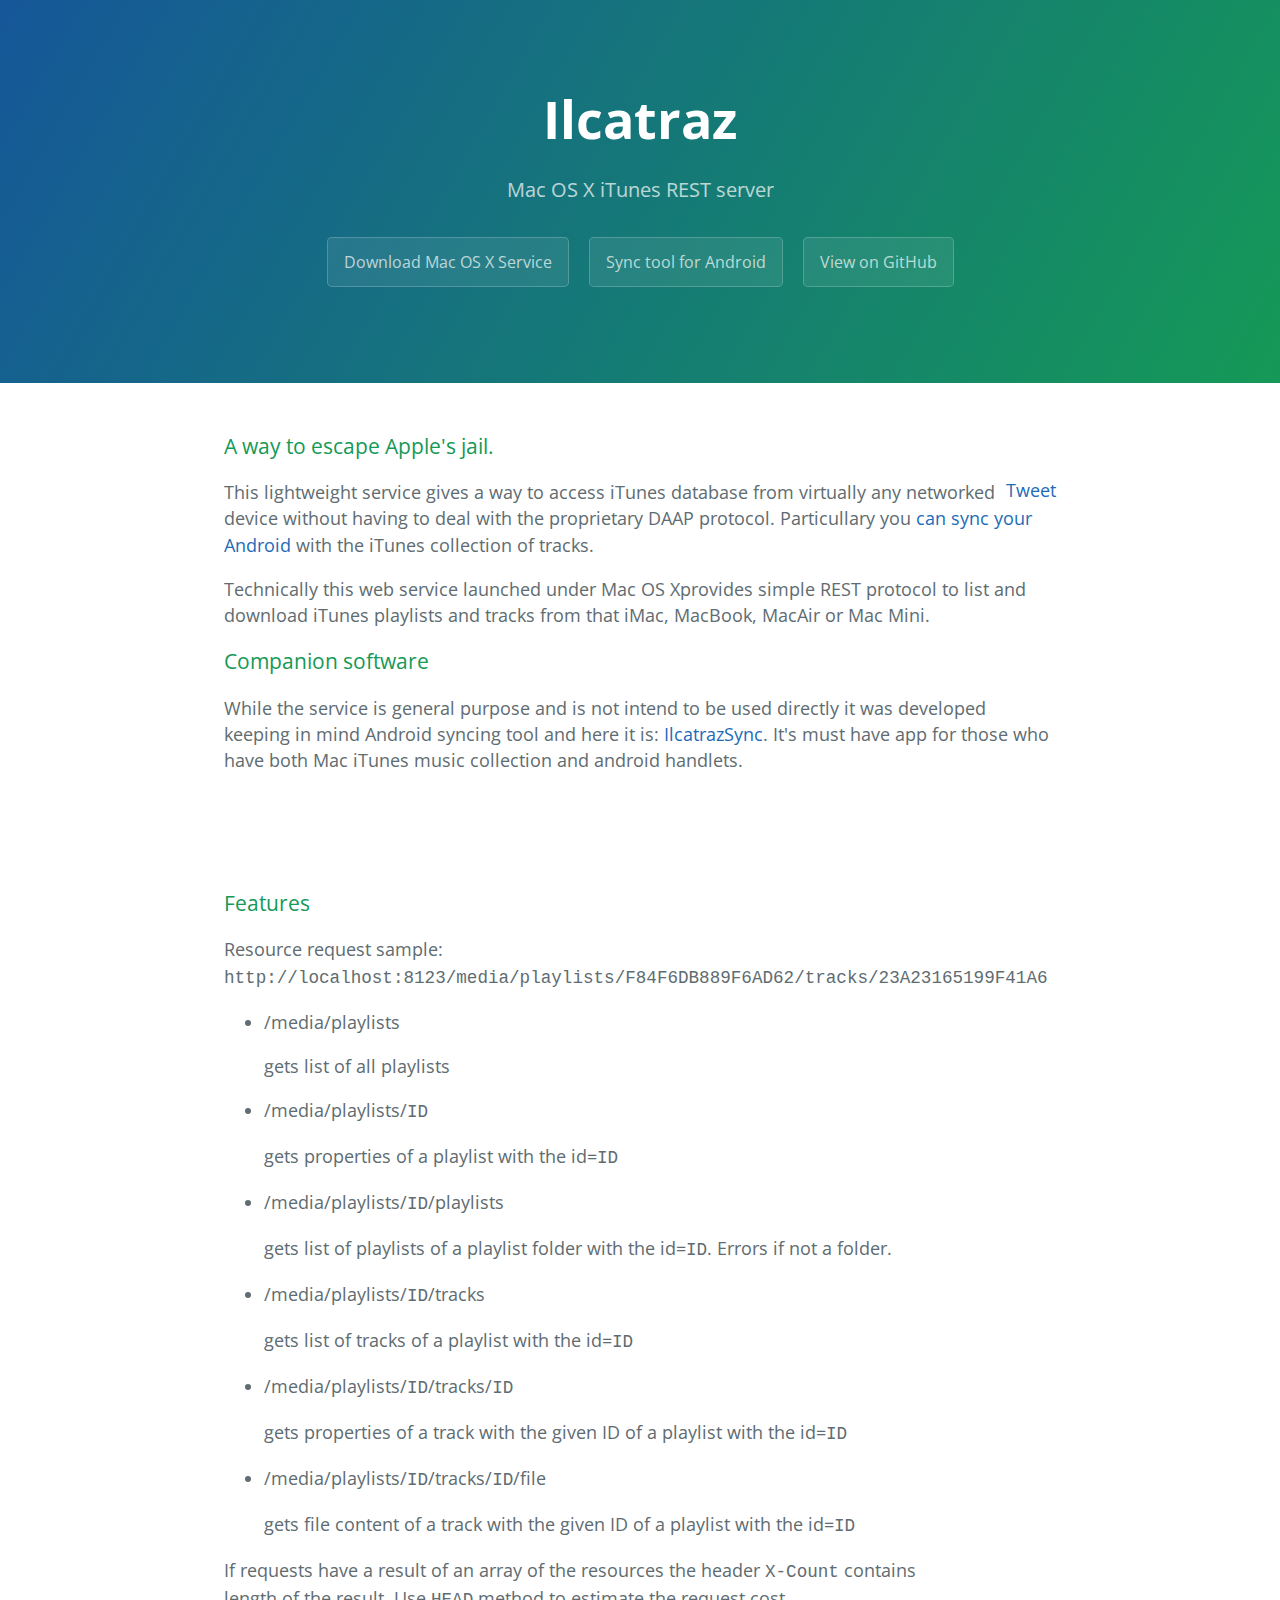
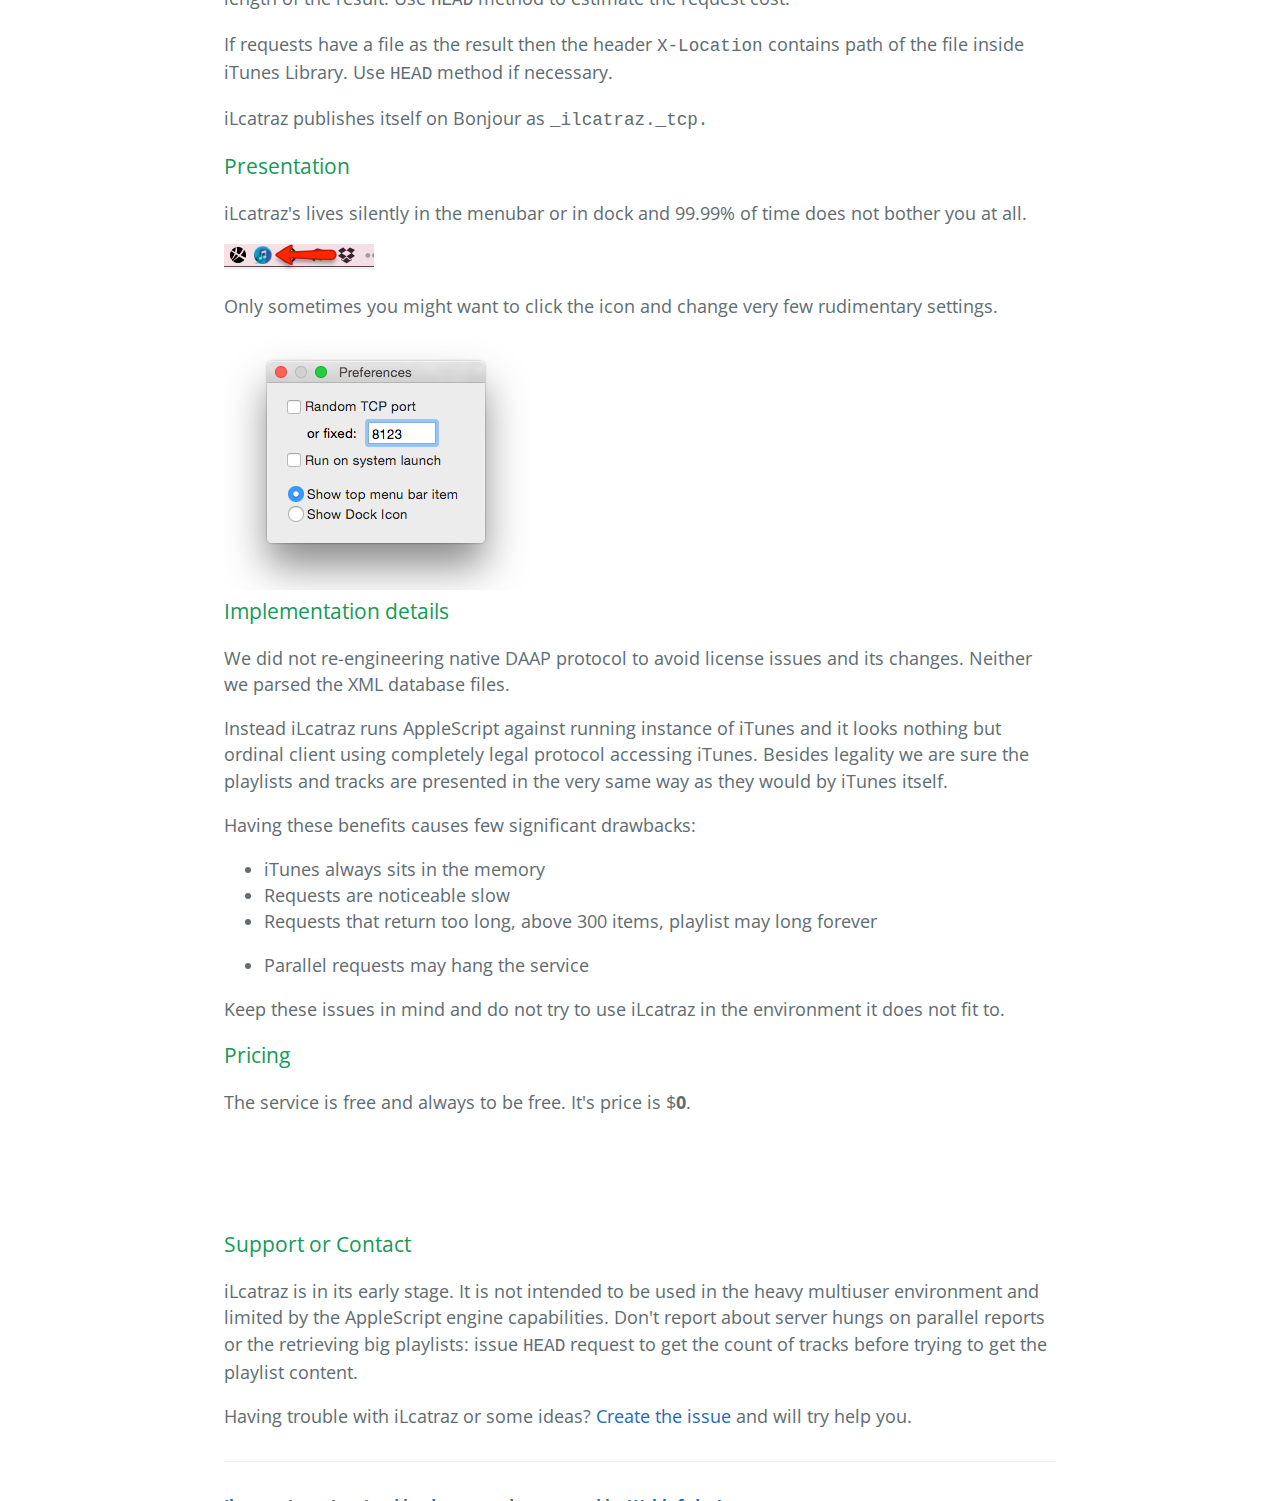
<file: index.html>
<!DOCTYPE html>
<html lang="en-us">
  <head>
    <meta charset="UTF-8">
    <title>Ilcatraz - Escape from Apples jail!</title>
<meta name="description" content="REST server exporting iTunes running on Mac OS X via HTTP and Bonjour. Partically you can now sync your android device with iTunes collection.">
<meta name="keywords" content="REST,iTunes,Android,http,export,access,playlists,tracks,API">
    <meta name="viewport" content="width=device-width, initial-scale=1">
    <link rel="stylesheet" type="text/css" href="stylesheets/normalize.css" media="screen">
    <link href='http://fonts.googleapis.com/css?family=Open+Sans:400,700' rel='stylesheet' type='text/css'>
    <link rel="stylesheet" type="text/css" href="stylesheets/stylesheet.css" media="screen">
    <link rel="stylesheet" type="text/css" href="stylesheets/github-light.css" media="screen">
  </head>
  <body itemscope itemtype="http://schema.org/SoftwareApplication">
    <section class="page-header">
      <h1 itemprop="name" class="project-name">Ilcatraz</h1>
      <h2 class="project-tagline"><span itemprop="operatingSystem">Mac OS X</span> <span itemprop="applicationCategory">iTunes REST server</span></h2>
      <a href="https://github.com/dsame/iLcatraz/releases/download/1.7/iLcatraz.zip" class="btn">Download Mac OS X Service</a>
      <a href="https://play.google.com/store/apps/details?id=me.dsa.ilcatraz.sync" class="btn">Sync tool for Android</a>
      <a href="https://github.com/dsame/iLcatraz" class="btn">View on GitHub</a>
    </section>
<br/><br/>
    <section class="main-content">
      <h3>
<a id="welcome-to-github-pages" class="anchor" href="#welcome-to-github-pages" aria-hidden="true"><span class="octicon octicon-link"></span></a>A way to escape Apple's jail.</h3>

<div style="float:right">
<div>
<a href="https://twitter.com/share" class="twitter-share-button" data-count="none">Tweet</a>
<script>!function(d,s,id){var js,fjs=d.getElementsByTagName(s)[0],p=/^http:/.test(d.location)?'http':'https';if(!d.getElementById(id)){js=d.createElement(s);js.id=id;js.src=p+'://platform.twitter.com/widgets.js';fjs.parentNode.insertBefore(js,fjs);}}(document, 'script', 'twitter-wjs');</script>
</div>
<div class="fb-share-button" data-href="http://ilcatraz.dsa.me/" data-layout="button"></div>
</div>
<p itemprop="description">This lightweight service gives a way to access <span itemprop="keywords">iTunes</span> database from virtually any networked device without having to deal with the proprietary DAAP protocol. Particullary you <a href="https://play.google.com/store/apps/details?id=me.dsa.ilcatraz.sync">can <span itemprop="keywords">sync</span> your <span itemprop="keywords">Android</span></a> with the iTunes collection of tracks.</p>
<p>Technically this web service launched under <span itemprop="keywords">Mac OS X</span>provides simple <span itemprop="keywords">REST</span> protocol to list and download iTunes playlists and tracks from that iMac, MacBook, MacAir or Mac Mini.</p>
</section>
    <section class="main-content">
<h3>Companion software</h3>
<p>While the service is general purpose and is not intend to be used directly it was developed keeping in mind Android syncing tool and here it is: <a href="https://play.google.com/store/apps/details?id=me.dsa.ilcatraz.sync">IlcatrazSync</a>. It's must have app for those who have both Mac iTunes music collection and android handlets.
</section>
    <section class="main-content">
<div>
<script async src="//pagead2.googlesyndication.com/pagead/js/adsbygoogle.js"></script>
<!-- ilcatraz top -->
<ins class="adsbygoogle"
     style="display:inline-block;width:728px;height:90px"
     data-ad-client="ca-pub-9887859087722117"
     data-ad-slot="2464679583"></ins>
<script>
(adsbygoogle = window.adsbygoogle || []).push({});
</script>
</div>
</section>
    <section class="main-content">
<h3>Features</h3>
<p>Resource request sample: <tt>http://localhost:8123/media/playlists/F84F6DB889F6AD62/tracks/23A23165199F41A6</tt></p>
<div style="float:right;width: 130px;">
<script async src="//pagead2.googlesyndication.com/pagead/js/adsbygoogle.js"></script>
<!-- ilcatraz right -->
<ins class="adsbygoogle"
     style="display:inline-block;width:120px;height:600px"
     data-ad-client="ca-pub-9887859087722117"
     data-ad-slot="3941412789"></ins>
<script>
(adsbygoogle = window.adsbygoogle || []).push({});
</script>
</div>
        <ul>
            <li>
                <p>/media/playlists</p>
                <p>gets list of all playlists</p>
                </li>
            <li>
                <p>/media/playlists/<tt>ID</tt></p>
                <p>gets properties of a playlist with the id=<tt>ID</tt></p>
            </li>
            <li>
                <p>/media/playlists/<tt>ID</tt>/playlists</p>
                <p>gets list of playlists of a playlist folder with the id=<tt>ID</tt>. Errors if not a folder.</p>
            </li>
            <li>
                <p>/media/playlists/<tt>ID</tt>/tracks</p>
                <p>gets list of tracks of a playlist with the id=<tt>ID</tt></p>
                    </li>
            <li>
                <p>/media/playlists/<tt>ID</tt>/tracks/<tt>ID</tt></p>
                <p>gets properties of a track with the given ID of a playlist with the id=<tt>ID</tt></p>
                    </li>
            <li>
                <p>/media/playlists/<tt>ID</tt>/tracks/<tt>ID</tt>/file</p>
                <p>gets file content of a track with the given ID of a playlist with the id=<tt>ID</tt></p>
                    </li>
     </ul>
        <p>If requests  have a result of an array of the resources the header <tt>X-Count</tt> contains length of the result. Use <tt>HEAD</tt> method to estimate the request cost.</p>
        <p>If requests  have a file as the result then  the header <tt>X-Location</tt> contains path of the file inside iTunes Library. Use <tt>HEAD</tt> method if necessary.</p>

<p>iLcatraz publishes itself on Bonjour as <tt>_ilcatraz._tcp.</tt></p>
</section>

    <section class="main-content">
<h3>Presentation</h3>
<p>iLcatraz's lives silently in the menubar or in dock and 99.99% of time does not bother you at all.</p>
<img src="menu.png"/>
<p></p>
<p>Only sometimes you might want to click the icon and change very few rudimentary settings.</p>
<img src="prefs.png"/>
</section>
    <section class="main-content">
<h3>Implementation details</h3>
<p>We did not re-engineering native DAAP protocol to avoid license issues and its changes. Neither we parsed the XML database files.</p>
<p>Instead iLcatraz runs AppleScript against running instance of iTunes and it looks nothing but ordinal client using completely legal protocol accessing iTunes. Besides legality we are sure the playlists and tracks are presented in the very same way as they would by iTunes itself.</p>
<p>Having these benefits causes few significant drawbacks:</p>
<ul>
<li>iTunes always sits in the memory</li>
<li>Requests are noticeable slow</li>
<li>Requests that return too long, above 300 items, playlist may long forever</p>
<li>Parallel requests may hang the service</p>
</ul>
<p>Keep these issues in mind and do not try to use iLcatraz in the environment it does not fit to.</p>
</section>

<section itemprop="offers" class="main-content" itemscope itemtype="http://www.schema.org/Offer">
<h3>Pricing</h3>
<p>The service is free and always to be free. It's price is $<strong itemprop="price">0</strong>.<meta itemprop="priceCurrency" content="USD" /></p>
<div>
<script async src="//pagead2.googlesyndication.com/pagead/js/adsbygoogle.js"></script>
<!-- iLcatraz in content -->
<ins class="adsbygoogle"
     style="display:inline-block;width:728px;height:90px"
     data-ad-client="ca-pub-9887859087722117"
     data-ad-slot="1588218782"></ins>
<script>
(adsbygoogle = window.adsbygoogle || []).push({});
</script>
</div>
</section>
<section class="main-content">
<h3>
<a id="support-or-contact" class="anchor" href="#support-or-contact" aria-hidden="true"><span class="octicon octicon-link"></span></a>Support or Contact</h3>

<p>iLcatraz is in its early stage. It is not intended to be used in the heavy multiuser environment and limited by the AppleScript engine capabilities. Don't report about server hungs on parallel reports or the retrieving big playlists: issue <tt>HEAD</tt> request to get the count of tracks before trying to get the playlist content.</p>


<p>Having trouble with iLcatraz or some ideas? <a href="https://github.com/dsame/iLcatraz/issues">Create the issue</a> and will try help you.</p>

      <footer class="site-footer">
        <span class="site-footer-owner"><a href="https://github.com/dsame/iLcatraz">Ilcatraz</a> is maintained by <a href="https://github.com/dsame">dsame</a> and sponsored by <a href="http://www.webloftdesigns.com/">Webloftdesigns</a>.</span>

      </footer>

    </section>

<script>
  (function(i,s,o,g,r,a,m){i['GoogleAnalyticsObject']=r;i[r]=i[r]||function(){
  (i[r].q=i[r].q||[]).push(arguments)},i[r].l=1*new Date();a=s.createElement(o),
  m=s.getElementsByTagName(o)[0];a.async=1;a.src=g;m.parentNode.insertBefore(a,m)
  })(window,document,'script','//www.google-analytics.com/analytics.js','ga');

  ga('create', 'UA-45193912-2', 'auto');
  ga('send', 'pageview');

</script>  
<div id="fb-root"></div>
<script>(function(d, s, id) {
  var js, fjs = d.getElementsByTagName(s)[0];
  if (d.getElementById(id)) return;
  js = d.createElement(s); js.id = id;
  js.src = "//connect.facebook.net/ru_RU/sdk.js#xfbml=1&version=v2.3";
  fjs.parentNode.insertBefore(js, fjs);
}(document, 'script', 'facebook-jssdk'));</script>
<!-- start Mixpanel --><script type="text/javascript">(function(f,b){if(!b.__SV){var a,e,i,g;window.mixpanel=b;b._i=[];b.init=function(a,e,d){function f(b,h){var a=h.split(".");2==a.length&&(b=b[a[0]],h=a[1]);b[h]=function(){b.push([h].concat(Array.prototype.slice.call(arguments,0)))}}var c=b;"undefined"!==typeof d?c=b[d]=[]:d="mixpanel";c.people=c.people||[];c.toString=function(b){var a="mixpanel";"mixpanel"!==d&&(a+="."+d);b||(a+=" (stub)");return a};c.people.toString=function(){return c.toString(1)+".people (stub)"};i="disable track track_pageview track_links track_forms register register_once alias unregister identify name_tag set_config people.set people.set_once people.increment people.append people.union people.track_charge people.clear_charges people.delete_user".split(" ");
for(g=0;g<i.length;g++)f(c,i[g]);b._i.push([a,e,d])};b.__SV=1.2;a=f.createElement("script");a.type="text/javascript";a.async=!0;a.src="undefined"!==typeof MIXPANEL_CUSTOM_LIB_URL?MIXPANEL_CUSTOM_LIB_URL:"//cdn.mxpnl.com/libs/mixpanel-2-latest.min.js";e=f.getElementsByTagName("script")[0];e.parentNode.insertBefore(a,e)}})(document,window.mixpanel||[]);
mixpanel.init("99fc91376a3a8c0a9e919244b149c833");</script><!-- end Mixpanel -->
<script>
mixpanel.track("iLcatraz");
</script>
  </body>
</html>
</file>
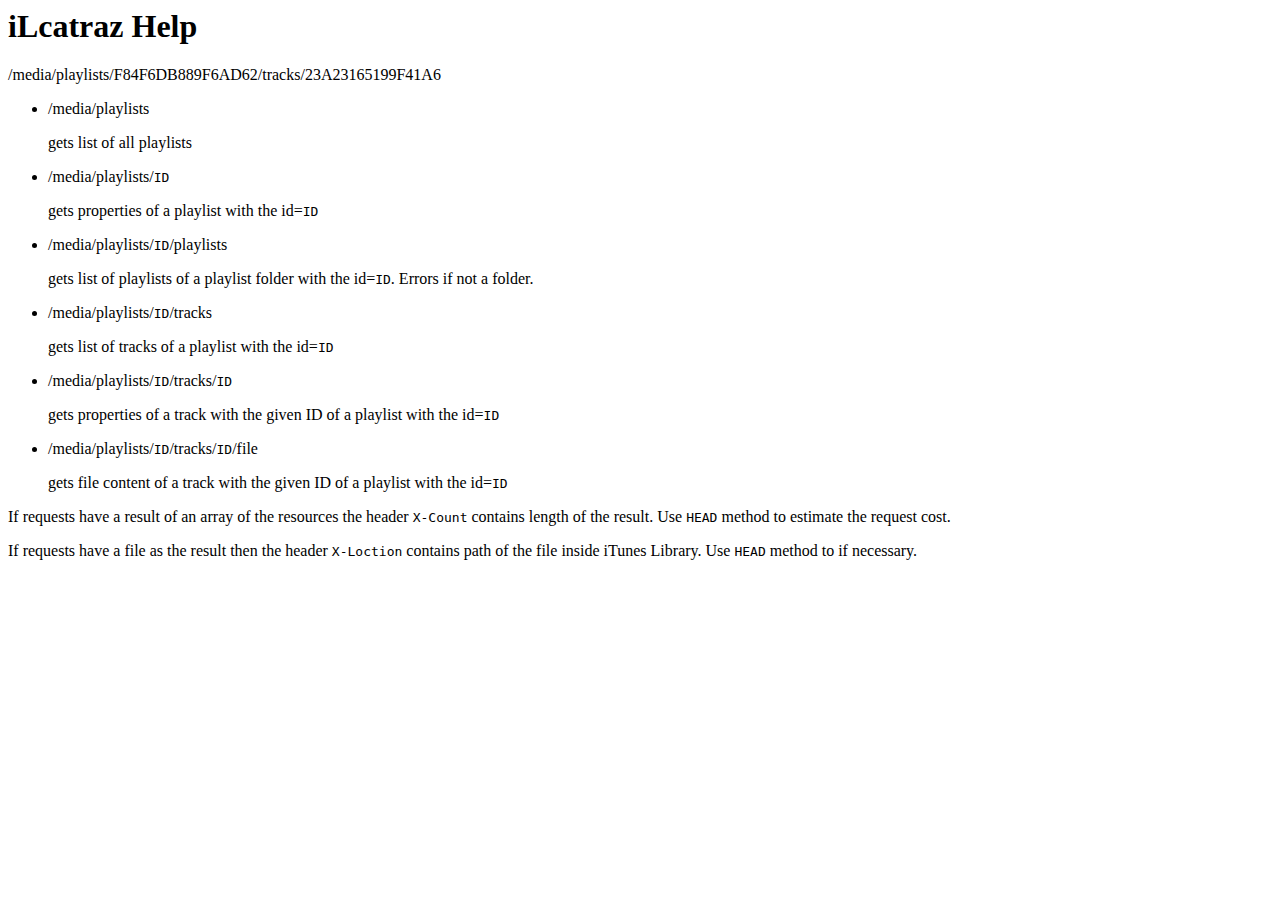
<file: help.html>
<html>
    <head>
        <title>iLcatraz Help</title>
        </head>
    <body>
        <h1>iLcatraz Help</h1>
        /media/playlists/F84F6DB889F6AD62/tracks/23A23165199F41A6
        <ul>
            <li>
                <p>/media/playlists</p>
                <p>gets list of all playlists</p>
                </li>
            <li>
                <p>/media/playlists/<tt>ID</tt></p>
                <p>gets properties of a playlist with the id=<tt>ID</tt></p>
            </li>
            <li>
                <p>/media/playlists/<tt>ID</tt>/playlists</p>
                <p>gets list of playlists of a playlist folder with the id=<tt>ID</tt>. Errors if not a folder.</p>
            </li>
            <li>
                <p>/media/playlists/<tt>ID</tt>/tracks</p>
                <p>gets list of tracks of a playlist with the id=<tt>ID</tt></p>
                    </li>
            <li>
                <p>/media/playlists/<tt>ID</tt>/tracks/<tt>ID</tt></p>
                <p>gets properties of a track with the given ID of a playlist with the id=<tt>ID</tt></p>
                    </li>
            <li>
                <p>/media/playlists/<tt>ID</tt>/tracks/<tt>ID</tt>/file</p>
                <p>gets file content of a track with the given ID of a playlist with the id=<tt>ID</tt></p>
                    </li>
     </ul>
        <p>If requests  have a result of an array of the resources the header <tt>X-Count</tt> contains length of the result. Use <tt>HEAD</tt> method to estimate the request cost.</p>
        <p>If requests  have a file as the result then  the header <tt>X-Loction</tt> contains path of the file inside iTunes Library. Use <tt>HEAD</tt> method to if necessary.</p>
        </body>
</html>
</file>
<file: stylesheets/stylesheet.css>
* {
  box-sizing: border-box; }

body {
  padding: 0;
  margin: 0;
  font-family: "Open Sans", "Helvetica Neue", Helvetica, Arial, sans-serif;
  font-size: 16px;
  line-height: 1.5;
  color: #606c71; }

a {
  color: #1e6bb8;
  text-decoration: none; }
  a:hover {
    text-decoration: underline; }

.btn {
  display: inline-block;
  margin-bottom: 1rem;
  color: rgba(255, 255, 255, 0.7);
  background-color: rgba(255, 255, 255, 0.08);
  border-color: rgba(255, 255, 255, 0.2);
  border-style: solid;
  border-width: 1px;
  border-radius: 0.3rem;
  transition: color 0.2s, background-color 0.2s, border-color 0.2s; }
  .btn + .btn {
    margin-left: 1rem; }

.btn:hover {
  color: rgba(255, 255, 255, 0.8);
  text-decoration: none;
  background-color: rgba(255, 255, 255, 0.2);
  border-color: rgba(255, 255, 255, 0.3); }

@media screen and (min-width: 64em) {
  .btn {
    padding: 0.75rem 1rem; } }

@media screen and (min-width: 42em) and (max-width: 64em) {
  .btn {
    padding: 0.6rem 0.9rem;
    font-size: 0.9rem; } }

@media screen and (max-width: 42em) {
  .btn {
    display: block;
    width: 100%;
    padding: 0.75rem;
    font-size: 0.9rem; }
    .btn + .btn {
      margin-top: 1rem;
      margin-left: 0; } }

.page-header {
  color: #fff;
  text-align: center;
  background-color: #159957;
  background-image: linear-gradient(120deg, #155799, #159957); }

@media screen and (min-width: 64em) {
  .page-header {
    padding: 5rem 6rem; } }

@media screen and (min-width: 42em) and (max-width: 64em) {
  .page-header {
    padding: 3rem 4rem; } }

@media screen and (max-width: 42em) {
  .page-header {
    padding: 2rem 1rem; } }

.project-name {
  margin-top: 0;
  margin-bottom: 0.1rem; }

@media screen and (min-width: 64em) {
  .project-name {
    font-size: 3.25rem; } }

@media screen and (min-width: 42em) and (max-width: 64em) {
  .project-name {
    font-size: 2.25rem; } }

@media screen and (max-width: 42em) {
  .project-name {
    font-size: 1.75rem; } }

.project-tagline {
  margin-bottom: 2rem;
  font-weight: normal;
  opacity: 0.7; }

@media screen and (min-width: 64em) {
  .project-tagline {
    font-size: 1.25rem; } }

@media screen and (min-width: 42em) and (max-width: 64em) {
  .project-tagline {
    font-size: 1.15rem; } }

@media screen and (max-width: 42em) {
  .project-tagline {
    font-size: 1rem; } }

.main-content :first-child {
  margin-top: 0; }
.main-content img {
  max-width: 100%; }
.main-content h1, .main-content h2, .main-content h3, .main-content h4, .main-content h5, .main-content h6 {
  margin-top: 2rem;
  margin-bottom: 1rem;
  font-weight: normal;
  color: #159957; }
.main-content p {
  margin-bottom: 1em; }
.main-content code {
  padding: 2px 4px;
  font-family: Consolas, "Liberation Mono", Menlo, Courier, monospace;
  font-size: 0.9rem;
  color: #383e41;
  background-color: #f3f6fa;
  border-radius: 0.3rem; }
.main-content pre {
  padding: 0.8rem;
  margin-top: 0;
  margin-bottom: 1rem;
  font: 1rem Consolas, "Liberation Mono", Menlo, Courier, monospace;
  color: #567482;
  word-wrap: normal;
  background-color: #f3f6fa;
  border: solid 1px #dce6f0;
  border-radius: 0.3rem; }
  .main-content pre > code {
    padding: 0;
    margin: 0;
    font-size: 0.9rem;
    color: #567482;
    word-break: normal;
    white-space: pre;
    background: transparent;
    border: 0; }
.main-content .highlight {
  margin-bottom: 1rem; }
  .main-content .highlight pre {
    margin-bottom: 0;
    word-break: normal; }
.main-content .highlight pre, .main-content pre {
  padding: 0.8rem;
  overflow: auto;
  font-size: 0.9rem;
  line-height: 1.45;
  border-radius: 0.3rem; }
.main-content pre code, .main-content pre tt {
  display: inline;
  max-width: initial;
  padding: 0;
  margin: 0;
  overflow: initial;
  line-height: inherit;
  word-wrap: normal;
  background-color: transparent;
  border: 0; }
  .main-content pre code:before, .main-content pre code:after, .main-content pre tt:before, .main-content pre tt:after {
    content: normal; }
.main-content ul, .main-content ol {
  margin-top: 0; }
.main-content blockquote {
  padding: 0 1rem;
  margin-left: 0;
  color: #819198;
  border-left: 0.3rem solid #dce6f0; }
  .main-content blockquote > :first-child {
    margin-top: 0; }
  .main-content blockquote > :last-child {
    margin-bottom: 0; }
.main-content table {
  display: block;
  width: 100%;
  overflow: auto;
  word-break: normal;
  word-break: keep-all; }
  .main-content table th {
    font-weight: bold; }
  .main-content table th, .main-content table td {
    padding: 0.5rem 1rem;
    border: 1px solid #e9ebec; }
.main-content dl {
  padding: 0; }
  .main-content dl dt {
    padding: 0;
    margin-top: 1rem;
    font-size: 1rem;
    font-weight: bold; }
  .main-content dl dd {
    padding: 0;
    margin-bottom: 1rem; }
.main-content hr {
  height: 2px;
  padding: 0;
  margin: 1rem 0;
  background-color: #eff0f1;
  border: 0; }

@media screen and (min-width: 64em) {
  .main-content {
    max-width: 64rem;
    padding: 0 6rem;
    margin: 0 auto;
    font-size: 1.1rem; } }

@media screen and (min-width: 42em) and (max-width: 64em) {
  .main-content {
    padding: 2rem 4rem;
    font-size: 1.1rem; } }

@media screen and (max-width: 42em) {
  .main-content {
    padding: 2rem 1rem;
    font-size: 1rem; } }

.site-footer {
  padding-top: 2rem;
  margin-top: 2rem;
  border-top: solid 1px #eff0f1; }

.site-footer-owner {
  display: block;
  font-weight: bold; }

.site-footer-credits {
  color: #819198; }

@media screen and (min-width: 64em) {
  .site-footer {
    font-size: 1rem; } }

@media screen and (min-width: 42em) and (max-width: 64em) {
  .site-footer {
    font-size: 1rem; } }

@media screen and (max-width: 42em) {
  .site-footer {
    font-size: 0.9rem; } }
</file>
<file: stylesheets/github-light.css>
/*
   Copyright 2014 GitHub Inc.

   Licensed under the Apache License, Version 2.0 (the "License");
   you may not use this file except in compliance with the License.
   You may obtain a copy of the License at

       http://www.apache.org/licenses/LICENSE-2.0

   Unless required by applicable law or agreed to in writing, software
   distributed under the License is distributed on an "AS IS" BASIS,
   WITHOUT WARRANTIES OR CONDITIONS OF ANY KIND, either express or implied.
   See the License for the specific language governing permissions and
   limitations under the License.

*/

.pl-c /* comment */ {
  color: #969896;
}

.pl-c1      /* constant, markup.raw, meta.diff.header, meta.module-reference, meta.property-name, support, support.constant, support.variable, variable.other.constant */,
.pl-s .pl-v /* string variable */ {
  color: #0086b3;
}

.pl-e  /* entity */,
.pl-en /* entity.name */ {
  color: #795da3;
}

.pl-s .pl-s1 /* string source */,
.pl-smi      /* storage.modifier.import, storage.modifier.package, storage.type.java, variable.other, variable.parameter.function */ {
  color: #333;
}

.pl-ent /* entity.name.tag */ {
  color: #63a35c;
}

.pl-k /* keyword, storage, storage.type */ {
  color: #a71d5d;
}

.pl-pds              /* punctuation.definition.string, string.regexp.character-class */,
.pl-s                /* string */,
.pl-s .pl-pse .pl-s1 /* string punctuation.section.embedded source */,
.pl-sr               /* string.regexp */,
.pl-sr .pl-cce       /* string.regexp constant.character.escape */,
.pl-sr .pl-sra       /* string.regexp string.regexp.arbitrary-repitition */,
.pl-sr .pl-sre       /* string.regexp source.ruby.embedded */ {
  color: #183691;
}

.pl-v /* variable */ {
  color: #ed6a43;
}

.pl-id /* invalid.deprecated */ {
  color: #b52a1d;
}

.pl-ii /* invalid.illegal */ {
  background-color: #b52a1d;
  color: #f8f8f8;
}

.pl-sr .pl-cce /* string.regexp constant.character.escape */ {
  color: #63a35c;
  font-weight: bold;
}

.pl-ml /* markup.list */ {
  color: #693a17;
}

.pl-mh        /* markup.heading */,
.pl-mh .pl-en /* markup.heading entity.name */,
.pl-ms        /* meta.separator */ {
  color: #1d3e81;
  font-weight: bold;
}

.pl-mq /* markup.quote */ {
  color: #008080;
}

.pl-mi /* markup.italic */ {
  color: #333;
  font-style: italic;
}

.pl-mb /* markup.bold */ {
  color: #333;
  font-weight: bold;
}

.pl-md /* markup.deleted, meta.diff.header.from-file */ {
  background-color: #ffecec;
  color: #bd2c00;
}

.pl-mi1 /* markup.inserted, meta.diff.header.to-file */ {
  background-color: #eaffea;
  color: #55a532;
}

.pl-mdr /* meta.diff.range */ {
  color: #795da3;
  font-weight: bold;
}

.pl-mo /* meta.output */ {
  color: #1d3e81;
}
</file>
